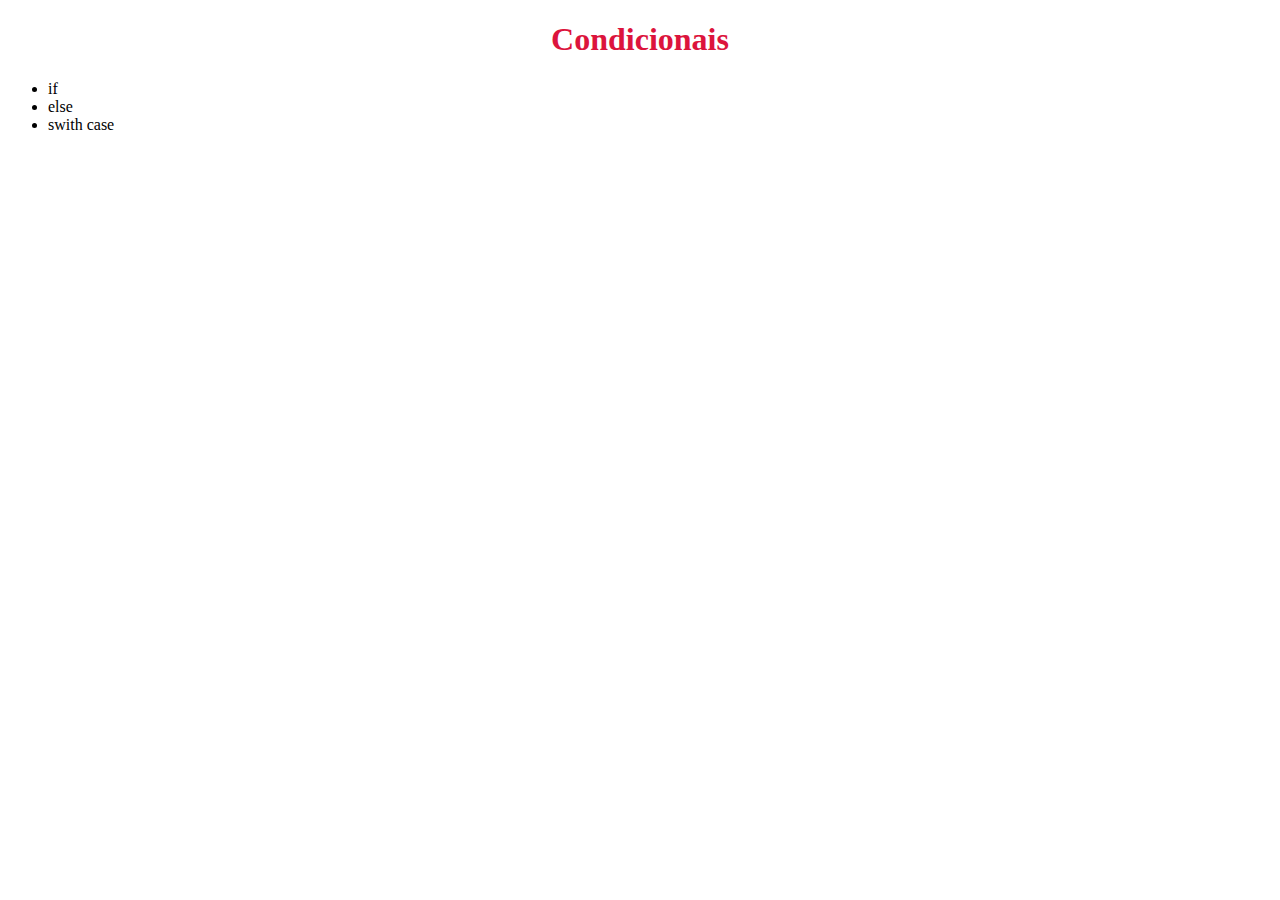
<file: Condicionais/index.html>
<!DOCTYPE html>
<html lang="en">
<head>
    <meta charset="UTF-8">
    <meta http-equiv="X-UA-Compatible" content="IE=edge">
    <meta name="viewport" content="width=device-width, initial-scale=1.0">
    <title>Condicionais</title>
    <link rel="stylesheet" href="/Condicionais/style.css">
</head>
<body>
    <h1>Condicionais</h1>
    <ul>
        <li>if</li>
        <li>else</li>
        <li>swith case</li>
    </ul>
</body>

<script src="/Condicionais/script.js"></script>
</html>
</file>
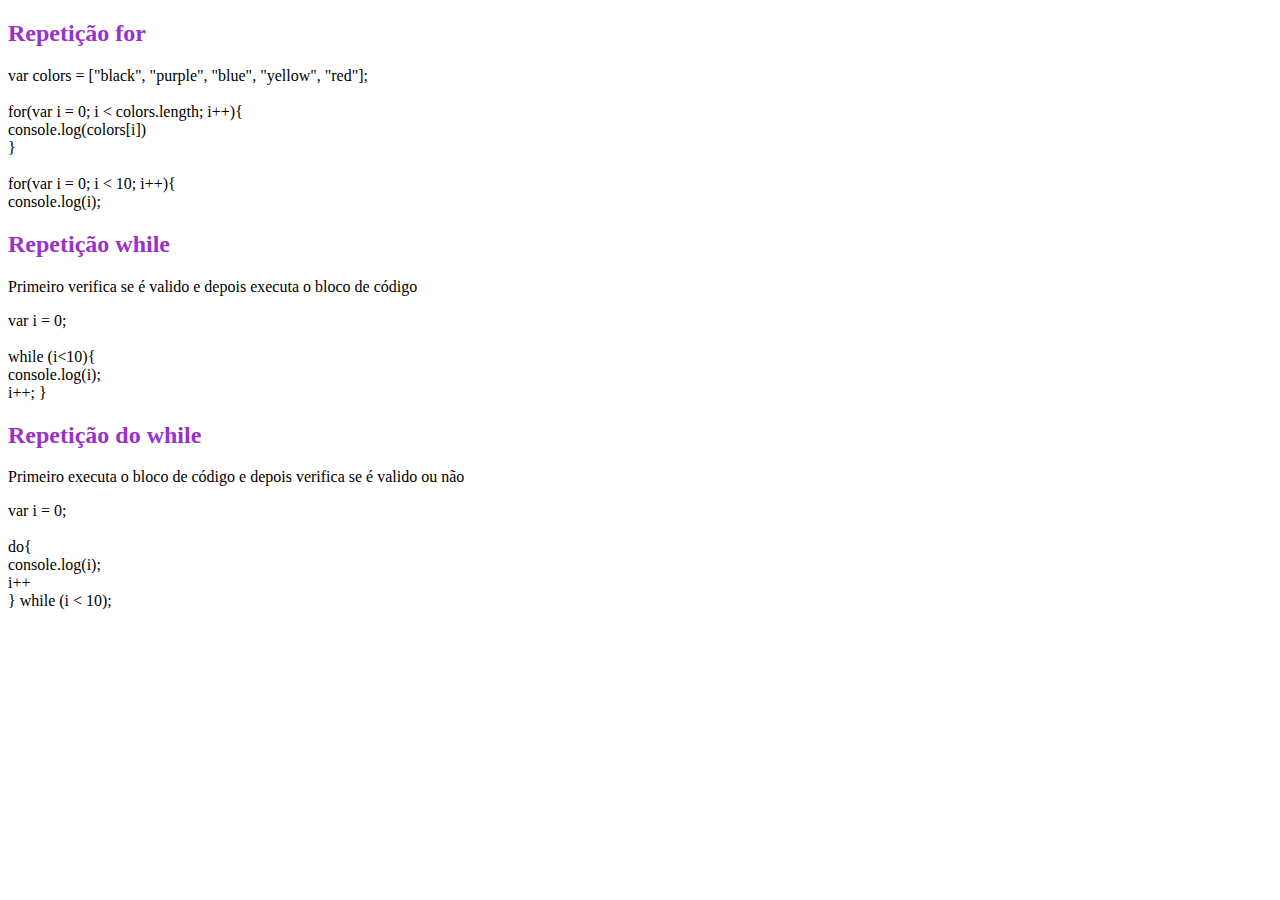
<file: Estrutura de Repetição/index.htm>
<!DOCTYPE html>
<html lang="en">
<head>
    <meta charset="UTF-8">
    <meta http-equiv="X-UA-Compatible" content="IE=edge">
    <meta name="viewport" content="width=device-width, initial-scale=1.0">
    <title>Document</title>
    <link rel="stylesheet" href="/Estrutura de Repetição/style.css">
</head>
<body>

    <h2>Repetição for</h2>

    <p>
        var colors = ["black", "purple", "blue", "yellow", "red"];<br><br>

        for(var i = 0; i < colors.length; i++){<br>
            console.log(colors[i]) <br>
        } <br><br>
        
        for(var i = 0; i < 10; i++){ <br>
            console.log(i);
    </p>

    <h2>Repetição while</h2>
    <p>Primeiro verifica se é valido e depois executa o bloco de código</p>
    <p>
        var i = 0; <br> <br>

        while (i<10){ <br>
        console.log(i); <br>
        i++;
    }
    </p>

    <h2>Repetição do while</h2>
    <p>Primeiro executa o bloco de código e depois verifica se é valido ou não</p>
    <p>
        var i = 0; <br> <br>

        do{ <br>
        console.log(i); <br>
        i++ <br>
        } while (i < 10);
    </p>
</body>
<script src="/Estrutura de Repetição/script.js"></script>
</html>
</file>
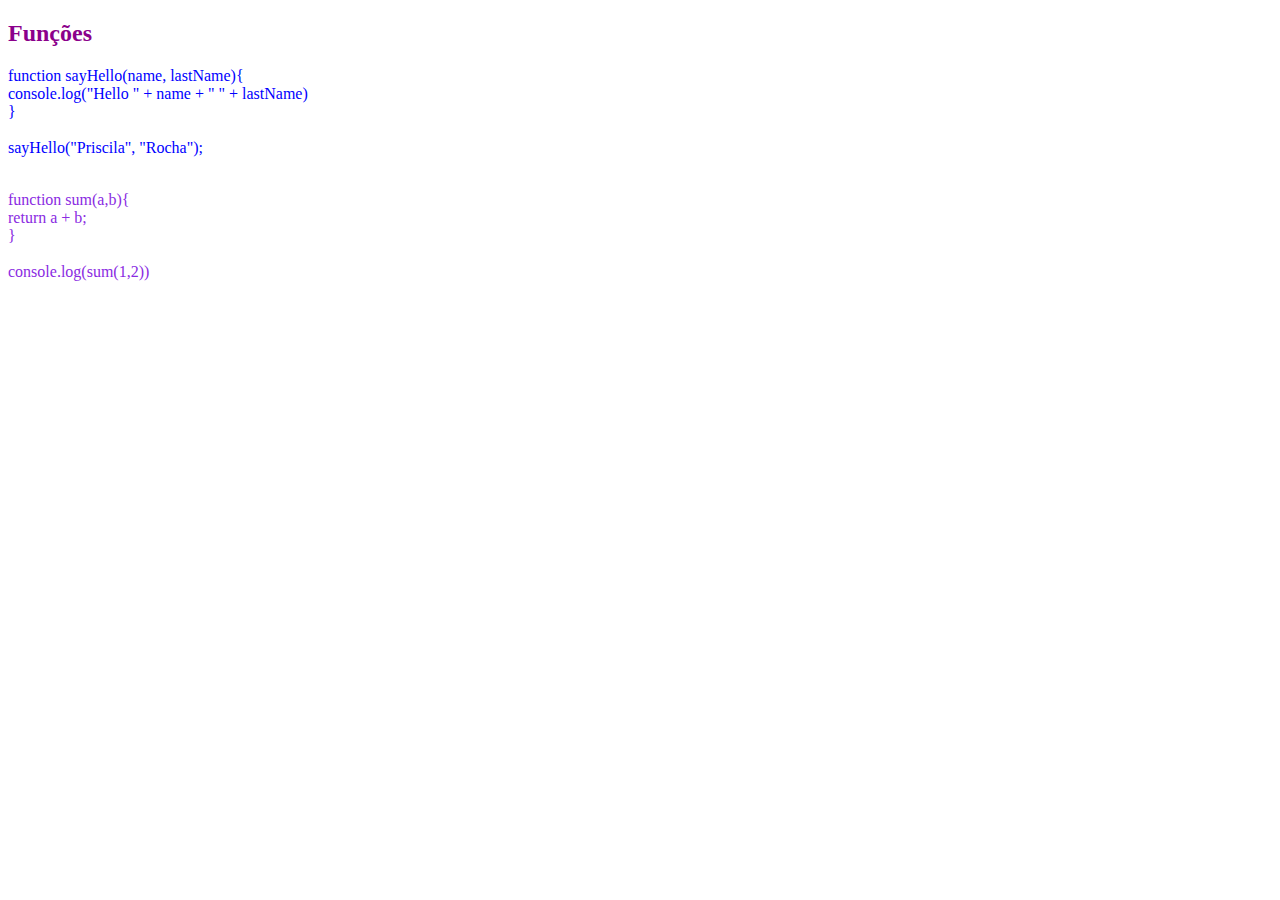
<file: Funções/index.html>
<!DOCTYPE html>
<html lang="en">
<head>
    <meta charset="UTF-8">
    <meta http-equiv="X-UA-Compatible" content="IE=edge">
    <meta name="viewport" content="width=device-width, initial-scale=1.0">
    <title>Document</title>
    <link rel="stylesheet" href="/Funções/style.css">
</head>
<body>
    <h2>Funções</h2>
    <p class="p1">
        function sayHello(name, lastName){ <br>
            console.log("Hello " + name + " " + lastName) <br>
        } <br> <br>
        
        sayHello("Priscila", "Rocha"); <br> <br>
    </p>
    <p class="p2">
        function sum(a,b){ <br>
            return a + b; <br>
        } <br> <br>
        
        console.log(sum(1,2))

    </p>
</body>

<script src="/Funções/script.js"></script>
</html>
</file>
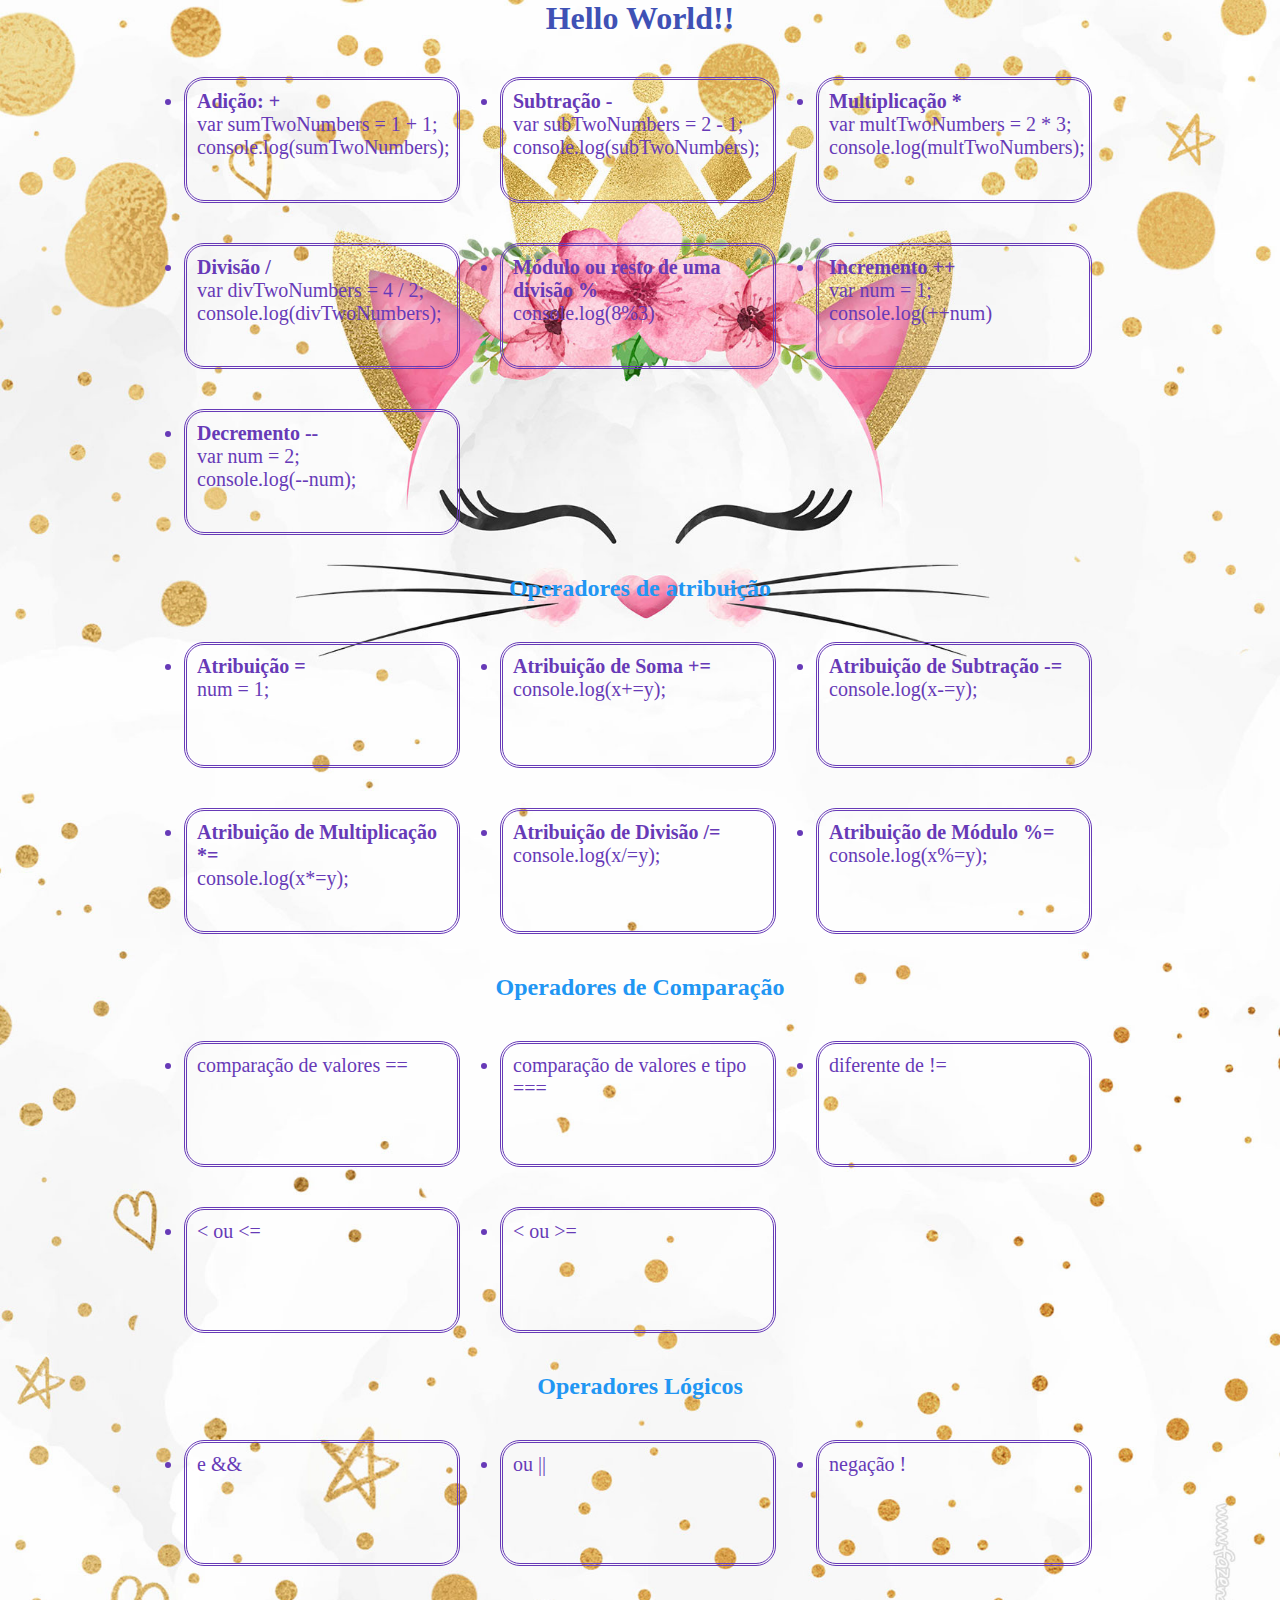
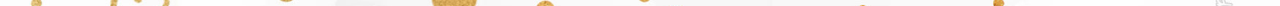
<file: Operadores/index.html>
<!DOCTYPE html>
<html lang="en">
<head>
    <meta charset="UTF-8">
    <meta http-equiv="X-UA-Compatible" content="IE=edge">
    <meta name="viewport" content="width=device-width, initial-scale=1.0">
    <title>Operadores</title>
    <link rel="stylesheet" href="style.css">
</head>
<body>
    <div class="div-background">
        <h1>Hello World!!</h1>
        <div>
            <li> <b>Adição: +</b><br> 
               <p>var sumTwoNumbers = 1 + 1;<br>
               console.log(sumTwoNumbers);</p>
            </li>
            <li>
                <b>Subtração -</b>
                <p>
                    var subTwoNumbers = 2 - 1;<br>
                    console.log(subTwoNumbers);
                </p>
            </li>
            <li> 
                <b>Multiplicação *</b><br>
                <p>
                    var multTwoNumbers = 2 * 3;<br>
                    console.log(multTwoNumbers);
                </p>
            </li>
            <li>
                <b>Divisão /</b>
                <p>
                    var divTwoNumbers = 4 / 2;<br>
                    console.log(divTwoNumbers); 
                </p>
            </li>
            <li>
                <b>Módulo ou resto de uma divisão %</b>
                <p>
                    console.log(8%3) 
                </p>
            </li>
            <li>
                <b>Incremento ++</b>
                <p>
                    var num = 1;<br>
                    console.log(++num)
                </p>
            </li>
            <li>
                <b>Decremento --</b>
                <p>
                    var num = 2;<br>
                    console.log(--num); 
                </p>
            </li>
        </div>
        <h2>Operadores de atribuição</h2>
        <div>
            <li>
                <b>Atribuição = </b>
                <p>num = 1;</p>
            </li>
            <li>
                <b>Atribuição de Soma +=</b>
                <p>console.log(x+=y);</p>
            </li>
            <li>
                <b>Atribuição de Subtração -=</b>
                <p>console.log(x-=y);</p>
            </li>
            <li>
                <b>Atribuição de Multiplicação *=</b>
                <p>console.log(x*=y);</p>
            </li>
            <li>
                <b>Atribuição de Divisão /=</b>
                <p>console.log(x/=y);</p>
            </li>
            <li>
                <b>Atribuição de Módulo %=</b>
                <p>console.log(x%=y);</p>
            </li>
        </div>
            <h2>Operadores de Comparação</h2>
        <div>
    
                <li>comparação de valores ==</li>
                <li>comparação de valores e  tipo ===</li>
                <li>diferente de !=</li>
                <li>< ou <=</li>
                <li>< ou >=</li>
        </div>
            <h2>Operadores Lógicos</h2>
        <div>
            <li>e &&</li>
            <li>ou ||</li>
            <li>negação !</li>
    
        </div>
    </div>

</body>
<script src="script.js">
    
</script>
</html>
</file>
<file: Condicionais/style.css>
h1{
    color: crimson;
    text-align: center;
}
</file>
<file: Estrutura de Repetição/style.css>
h2{
    color: darkorchid;
}
</file>
<file: Funções/style.css>
h2{
    color:darkmagenta;
}
.p1{
    color: blue;
}

.p2{
    color: blueviolet;
}
</file>
<file: Operadores/style.css>
*{
    margin: 0;
    padding: 0;
}

.div-background{ 
    background-image: url(../Operadores/assets/bg.jpg);
    background-attachment: fixed;
    background-size: cover;
    background-repeat: no-repeat;
    display: flex;
    flex-direction: column;
    align-items: center;
}

div div{
    font-size: 20px;
    display: flex;
    flex-wrap: wrap;
    width: 90%;
    /*margin: 20px;*/
    margin-left: 200px; 
    padding: 20px;
    align-items: center;
    /* justify-content: space-evenly; */
}

li{
    padding: 10px;
    border-style:double;
    border-radius: 20px;
    margin: 20px;
    width: 250px;
    height: 100px;
    color: #673ab7;
}

h1{
    color: #3f51b5;
    text-align: center;
}

h2{
    color: #2196f3;
    text-align: center;
}
</file>
